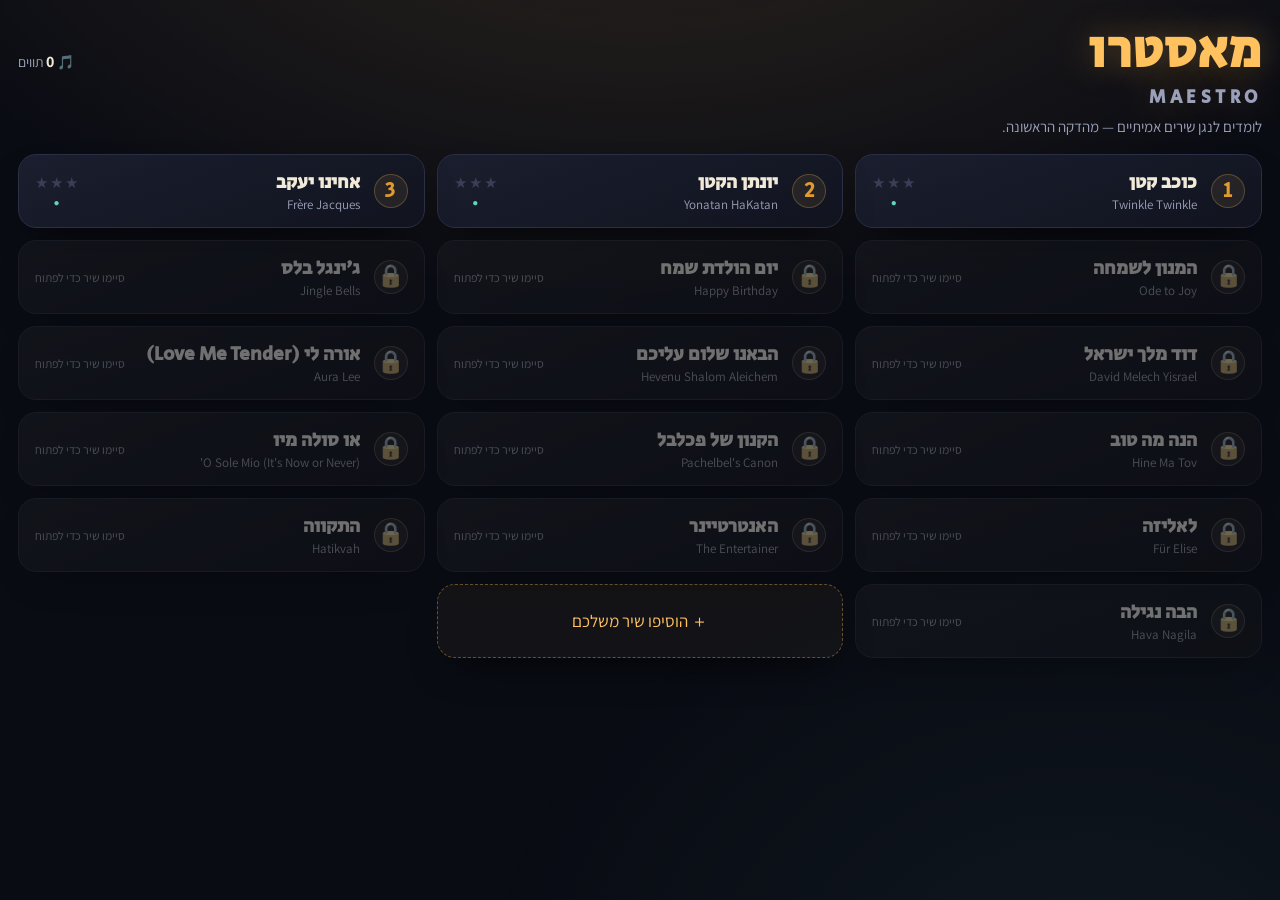
<file: index.html>
<!DOCTYPE html>
<html lang="he" dir="rtl">
<head>
  <meta charset="UTF-8">
  <meta name="viewport" content="width=device-width, initial-scale=1, maximum-scale=1, user-scalable=no, viewport-fit=cover">
  <meta name="theme-color" content="#0a0c14">
  <title>מאסטרו — לומדים לנגן</title>
  <link rel="manifest" href="manifest.webmanifest">
  <link rel="apple-touch-icon" href="icons/apple-touch-icon.png">
  <meta name="apple-mobile-web-app-capable" content="yes">
  <meta name="apple-mobile-web-app-status-bar-style" content="black-translucent">
  <meta name="apple-mobile-web-app-title" content="מאסטרו">
  <link rel="preconnect" href="https://fonts.googleapis.com">
  <link rel="preconnect" href="https://fonts.gstatic.com" crossorigin>
  <link href="https://fonts.googleapis.com/css2?family=Secular+One&family=Assistant:wght@400;600;700&display=swap" rel="stylesheet">
  <link rel="stylesheet" href="styles.css">
</head>
<body>
  <div id="app"></div>
  <canvas id="fx-canvas"></canvas>
  <script src="engine.js"></script>
  <script src="songs.js"></script>
  <script src="audio.js"></script>
  <script src="ui.js"></script>
  <script>
    // PWA offline support — guarded so double-clicking index.html (file://) still works
    if ('serviceWorker' in navigator && location.protocol.startsWith('http')) {
      addEventListener('load', () => navigator.serviceWorker.register('./sw.js').catch(() => {}));
    }
  </script>
</body>
</html>
</file>
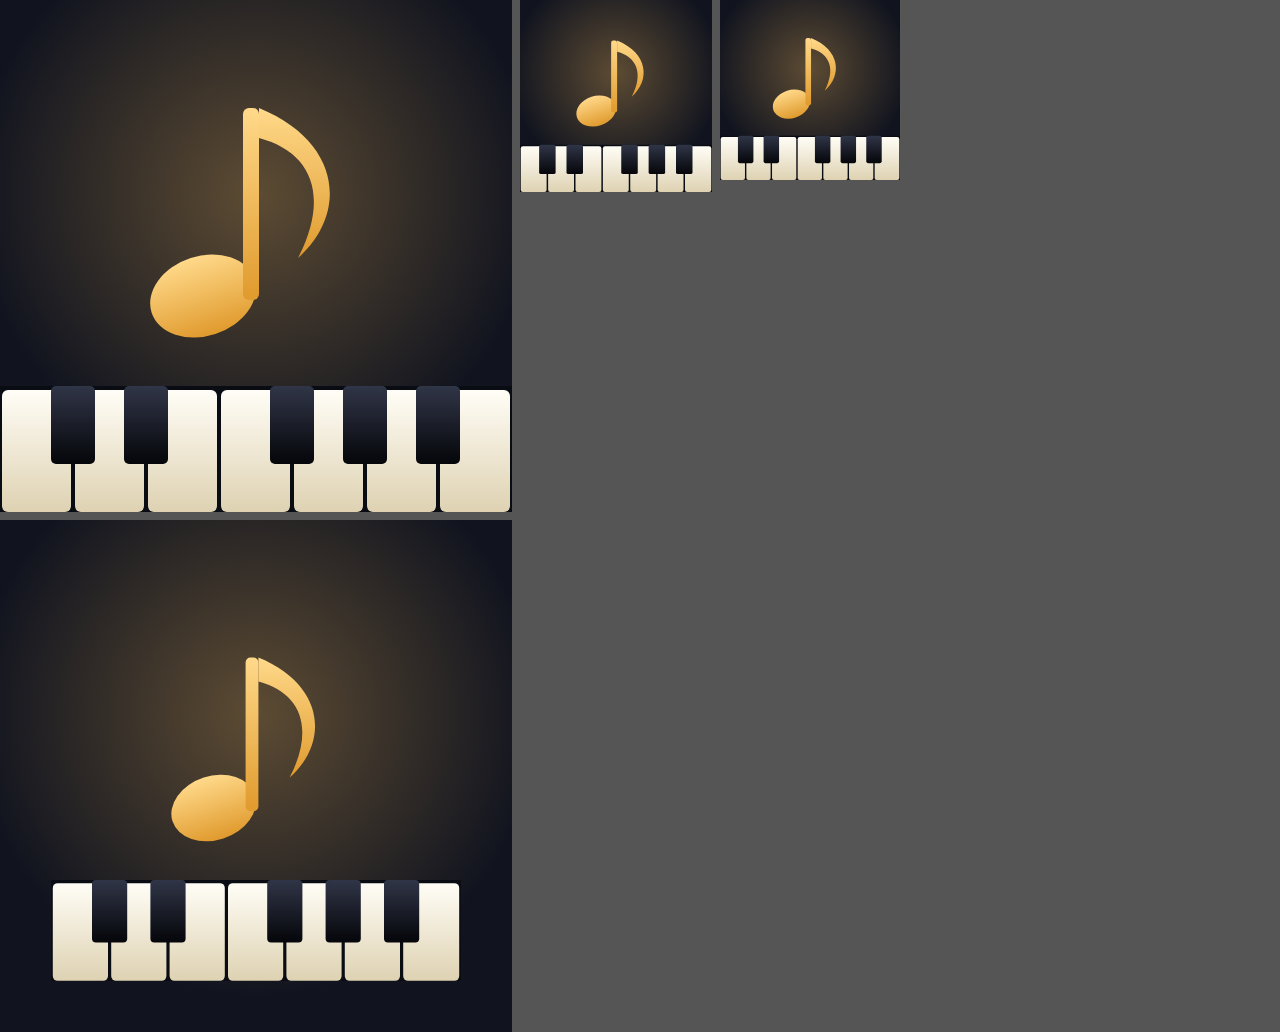
<file: tools/icon-source.html>
<!DOCTYPE html>
<html>
<head>
<meta charset="UTF-8">
<style>
  body { margin: 0; background: #555; display: flex; flex-wrap: wrap; gap: 8px; }
  .box { display: block; line-height: 0; }
  #i512, #imask { width: 512px; height: 512px; }
  #i192 { width: 192px; height: 192px; }
  #i180 { width: 180px; height: 180px; }
  svg { width: 100%; height: 100%; display: block; }
</style>
</head>
<body>
<template id="art">
  <svg viewBox="0 0 512 512" xmlns="http://www.w3.org/2000/svg">
    <defs>
      <linearGradient id="gold" x1="0" y1="0" x2="0" y2="1">
        <stop offset="0" stop-color="#ffd98a"/>
        <stop offset="1" stop-color="#e09a2d"/>
      </linearGradient>
      <radialGradient id="glow" cx="0.5" cy="0.38" r="0.55">
        <stop offset="0" stop-color="#ffc25e" stop-opacity="0.32"/>
        <stop offset="1" stop-color="#ffc25e" stop-opacity="0"/>
      </radialGradient>
      <linearGradient id="ivory" x1="0" y1="0" x2="0" y2="1">
        <stop offset="0" stop-color="#fffdf6"/>
        <stop offset="1" stop-color="#ded2b2"/>
      </linearGradient>
      <linearGradient id="ebony" x1="0" y1="0" x2="0" y2="1">
        <stop offset="0" stop-color="#303547"/>
        <stop offset="1" stop-color="#05060a"/>
      </linearGradient>
    </defs>
    <rect width="512" height="512" fill="#11141f"/>
    <rect width="512" height="512" fill="url(#glow)"/>
    <g id="content">
      <!-- eighth note -->
      <g fill="url(#gold)">
        <ellipse cx="203" cy="296" rx="54" ry="40" transform="rotate(-18 203 296)"/>
        <rect x="243" y="108" width="16" height="192" rx="6"/>
        <path d="M259,108 C342,142 348,214 298,258 C330,196 312,152 259,138 Z"/>
      </g>
      <!-- keyboard strip -->
      <g>
        <rect x="0" y="386" width="512" height="126" fill="#0a0c14"/>
        <rect x="2"   y="390" width="69" height="122" rx="6" fill="url(#ivory)"/>
        <rect x="75"  y="390" width="69" height="122" rx="6" fill="url(#ivory)"/>
        <rect x="148" y="390" width="69" height="122" rx="6" fill="url(#ivory)"/>
        <rect x="221" y="390" width="69" height="122" rx="6" fill="url(#ivory)"/>
        <rect x="294" y="390" width="69" height="122" rx="6" fill="url(#ivory)"/>
        <rect x="367" y="390" width="69" height="122" rx="6" fill="url(#ivory)"/>
        <rect x="440" y="390" width="70" height="122" rx="6" fill="url(#ivory)"/>
        <rect x="51"  y="386" width="44" height="78" rx="5" fill="url(#ebony)"/>
        <rect x="124" y="386" width="44" height="78" rx="5" fill="url(#ebony)"/>
        <rect x="270" y="386" width="44" height="78" rx="5" fill="url(#ebony)"/>
        <rect x="343" y="386" width="44" height="78" rx="5" fill="url(#ebony)"/>
        <rect x="416" y="386" width="44" height="78" rx="5" fill="url(#ebony)"/>
      </g>
    </g>
  </svg>
</template>
<div class="box" id="i512"></div>
<div class="box" id="i192"></div>
<div class="box" id="i180"></div>
<div class="box" id="imask"></div>
<script>
  const tpl = document.getElementById('art');
  for (const id of ['i512', 'i192', 'i180', 'imask']) {
    const svg = tpl.content.firstElementChild.cloneNode(true);
    if (id === 'imask') {
      // maskable: keep content inside the 80% safe zone
      const g = svg.querySelector('#content');
      g.setAttribute('transform', 'translate(51.2 51.2) scale(0.8)');
    }
    document.getElementById(id).appendChild(svg);
  }
</script>
</body>
</html>
</file>
<file: styles.css>
/* ============ MAESTRO — "Night Stage" design system ============ */
:root {
  --stage-0: #0a0c14;          /* deepest backdrop */
  --stage-1: #11141f;          /* panels */
  --stage-2: #1a1e2e;          /* raised cards */
  --line: #2a2f44;
  --ink: #f2ead8;              /* warm ivory text */
  --ink-dim: #9aa0b8;
  --gold: #ffc25e;             /* spotlight amber */
  --gold-deep: #e09a2d;
  --teal: #5fd4c4;             /* secondary accent */
  --rose: #ff7a8a;             /* miss / warmth, never harsh red */
  --good: #9be37a;
  --key-ivory: #f7f2e6;
  --key-ivory-down: #e8ddc2;
  --key-ebony: #1c1f2b;
  --shadow-deep: 0 18px 40px -18px rgba(0, 0, 0, .85);
  --radius: 18px;
  --font-display: 'Secular One', 'Arial Hebrew', 'Segoe UI', sans-serif;
  --font-body: 'Assistant', 'Segoe UI', 'Arial Hebrew', sans-serif;
}

* { box-sizing: border-box; -webkit-tap-highlight-color: transparent; }
html, body { height: 100%; }
body {
  margin: 0;
  font-family: var(--font-body);
  background: var(--stage-0);
  color: var(--ink);
  overflow: hidden;
  direction: rtl;
  user-select: none;
  -webkit-user-select: none;
}

/* stage spotlight atmosphere */
body::before {
  content: '';
  position: fixed; inset: 0;
  background:
    radial-gradient(120vmax 70vmax at 50% -20%, rgba(255, 194, 94, .14), transparent 55%),
    radial-gradient(80vmax 60vmax at 85% 110%, rgba(95, 212, 196, .06), transparent 60%);
  pointer-events: none;
  z-index: 0;
}

#app { position: relative; z-index: 1; height: 100dvh; display: flex; flex-direction: column; }

.screen { flex: 1; display: flex; flex-direction: column; min-height: 0; animation: rise .35s ease both; }
@keyframes rise { from { opacity: 0; transform: translateY(10px); } to { opacity: 1; transform: none; } }

/* ============ HOME ============ */
.home { padding: max(14px, env(safe-area-inset-top)) 18px 18px; overflow-y: auto; }
.home-head { display: flex; align-items: baseline; justify-content: space-between; margin-bottom: 4px; }
.logo {
  font-family: var(--font-display);
  font-size: clamp(34px, 9vw, 52px);
  letter-spacing: .02em;
  color: var(--gold);
  text-shadow: 0 0 34px rgba(255, 194, 94, .35);
  margin: 0;
}
.logo small { font-size: .35em; color: var(--ink-dim); letter-spacing: .25em; display: block; margin-top: -6px; }
.stats { display: flex; gap: 14px; font-size: 14px; color: var(--ink-dim); }
.stats b { color: var(--ink); font-size: 16px; }
.tagline { color: var(--ink-dim); margin: 2px 0 18px; font-size: 15px; }

.setlist { display: grid; grid-template-columns: 1fr; gap: 12px; padding-bottom: 24px; }
@media (min-width: 700px) { .setlist { grid-template-columns: 1fr 1fr; } }
@media (min-width: 1100px) { .setlist { grid-template-columns: 1fr 1fr 1fr; } }

.song-card {
  display: flex; align-items: center; gap: 14px;
  background: linear-gradient(160deg, var(--stage-2), var(--stage-1));
  border: 1px solid var(--line);
  border-radius: var(--radius);
  padding: 14px 16px;
  cursor: pointer;
  transition: transform .15s ease, border-color .15s ease, box-shadow .15s ease;
  box-shadow: var(--shadow-deep);
  text-align: right;
  width: 100%;
  color: inherit;
  font: inherit;
}
.song-card:not(.locked):hover, .song-card:not(.locked):focus-visible {
  transform: translateY(-2px);
  border-color: rgba(255, 194, 94, .5);
  outline: none;
}
.song-card:not(.locked):active { transform: scale(.985); }
.song-card.locked { opacity: .45; cursor: default; filter: saturate(.4); }

.song-num {
  font-family: var(--font-display);
  font-size: 22px; color: var(--gold-deep);
  min-width: 34px; height: 34px; border-radius: 50%;
  display: flex; align-items: center; justify-content: center;
  background: rgba(255, 194, 94, .08);
  border: 1px solid rgba(255, 194, 94, .25);
}
.song-info { flex: 1; min-width: 0; }
.song-he { font-family: var(--font-display); font-size: 19px; margin: 0; }
.song-en { color: var(--ink-dim); font-size: 13px; direction: ltr; text-align: right; }
.song-meta { display: flex; flex-direction: column; align-items: center; gap: 4px; }
.stars { color: var(--gold); font-size: 15px; letter-spacing: 2px; white-space: nowrap; }
.stars .off { color: #3a3f58; }
.tier-dots { font-size: 10px; color: var(--teal); letter-spacing: 2px; }
.lock-hint { font-size: 12px; color: var(--ink-dim); }

/* ============ SONG SCREEN ============ */
.song-screen { gap: 0; }
.topbar {
  display: flex; align-items: center; gap: 10px;
  padding: max(10px, env(safe-area-inset-top)) 14px 8px;
}
.btn-ghost {
  background: none; border: 1px solid var(--line); color: var(--ink);
  border-radius: 12px; padding: 8px 14px; font: inherit; font-size: 15px;
  cursor: pointer; transition: border-color .15s;
}
.btn-ghost:hover { border-color: var(--gold); }
.btn-ghost.on { border-color: var(--gold); color: var(--gold); }
.song-title { font-family: var(--font-display); font-size: 19px; margin: 0; flex: 1; text-align: center; }
.midi-badge { font-size: 13px; color: var(--teal); display: none; }
.midi-badge.on { display: block; }

.mode-tabs {
  display: flex; gap: 6px; padding: 4px; margin: 4px 14px 8px;
  background: var(--stage-1); border: 1px solid var(--line); border-radius: 14px;
}
.mode-tab {
  flex: 1; padding: 9px 4px; border: none; border-radius: 10px;
  background: none; color: var(--ink-dim); font: inherit; font-size: 15px;
  cursor: pointer; transition: all .18s; position: relative;
}
.mode-tab.active { background: linear-gradient(160deg, var(--gold), var(--gold-deep)); color: #251a05; font-weight: 700; }
.mode-tab:disabled { opacity: .35; cursor: default; }
.mode-tab .mode-stars { display: block; font-size: 10px; letter-spacing: 1px; }

.stage-area { flex: 1; position: relative; min-height: 0; margin: 0 8px; }
#notes-canvas { position: absolute; inset: 0; width: 100%; height: 100%; border-radius: 14px; }

.hud {
  position: absolute; top: 10px; right: 12px; left: 12px;
  display: flex; justify-content: space-between; align-items: flex-start;
  pointer-events: none; z-index: 3;
}
.phrase-pill {
  background: rgba(17, 20, 31, .8); border: 1px solid var(--line);
  border-radius: 999px; padding: 6px 14px; font-size: 14px; backdrop-filter: blur(6px);
}
.phrase-pill .pass-dots { color: var(--gold); letter-spacing: 3px; margin-inline-start: 8px; }
.combo-box { text-align: left; min-height: 54px; }
.combo-num {
  font-family: var(--font-display); font-size: 38px; line-height: 1;
  color: var(--gold); text-shadow: 0 0 26px rgba(255, 194, 94, .5);
  transform-origin: top left;
}
.combo-num.bump { animation: comboBump .25s ease; }
@keyframes comboBump { 40% { transform: scale(1.25) rotate(-3deg); } }
.combo-label { font-size: 12px; color: var(--ink-dim); }

.praise {
  position: absolute; top: 34%; left: 0; right: 0; text-align: center;
  font-family: var(--font-display); font-size: clamp(26px, 7vw, 44px);
  color: var(--teal); text-shadow: 0 0 30px rgba(95, 212, 196, .5);
  opacity: 0; pointer-events: none; z-index: 4;
}
.praise.pop { animation: praisePop 1s ease both; }
@keyframes praisePop {
  0% { opacity: 0; transform: scale(.6) translateY(14px); }
  18% { opacity: 1; transform: scale(1.08); }
  32% { transform: scale(1); }
  75% { opacity: 1; }
  100% { opacity: 0; transform: translateY(-18px); }
}

.controls {
  display: flex; align-items: center; gap: 10px;
  padding: 8px 14px; flex-wrap: wrap;
}
.ctl { display: flex; align-items: center; gap: 8px; font-size: 13px; color: var(--ink-dim); }
input[type=range] { accent-color: var(--gold); width: 110px; }

/* ============ PIANO ============ */
.piano-wrap {
  padding: 0 8px max(8px, env(safe-area-inset-bottom));
  touch-action: none;
}
.piano {
  position: relative; height: clamp(150px, 24dvh, 230px);
  display: flex; border-radius: 12px 12px 16px 16px; overflow: hidden;
  box-shadow: 0 -10px 30px -12px rgba(0, 0, 0, .7), inset 0 4px 0 rgba(0,0,0,.35);
  direction: ltr; /* keys always low→high left→right like a real piano */
}
.key-w {
  flex: 1; position: relative; border: none; cursor: pointer;
  background: linear-gradient(180deg, #fffdf6 0%, var(--key-ivory) 70%, #ded2b2 100%);
  border-inline-start: 1px solid #b8ad90;
  border-radius: 0 0 7px 7px;
  transition: background .06s;
}
.key-w.down { background: linear-gradient(180deg, #f4ecd6, var(--key-ivory-down)); box-shadow: inset 0 6px 14px rgba(0,0,0,.22); }
.key-w.hint { background: linear-gradient(180deg, #fff3d4, #ffd98a 75%, #efb957 100%); animation: hintGlow 1s ease-in-out infinite; }
@keyframes hintGlow { 50% { filter: brightness(1.12); } }
.key-b {
  position: absolute; top: 0; width: var(--bw, 8%); height: 62%;
  background: linear-gradient(180deg, #303547, var(--key-ebony) 80%, #000);
  border-radius: 0 0 6px 6px; border: none; cursor: pointer;
  box-shadow: 0 4px 8px rgba(0, 0, 0, .6);
  z-index: 2; transition: background .06s;
}
.key-b.down { background: linear-gradient(180deg, #23273a, #0d0f18); height: 61%; }
.key-b.hint { background: linear-gradient(180deg, #8a6a25, #5d4310); animation: hintGlow 1s ease-in-out infinite; }
.key-label {
  position: absolute; bottom: 7px; left: 0; right: 0; text-align: center;
  font-size: 12px; color: #7a6f52; pointer-events: none; font-weight: 600;
}
.key-b .key-label { color: #8d93ad; bottom: 5px; font-size: 10px; }
.kbd-label {
  position: absolute; bottom: 26px; left: 0; right: 0; text-align: center;
  font-size: 10px; color: #b3a987; pointer-events: none;
  text-transform: uppercase; font-family: monospace;
}

/* ============ RESULTS OVERLAY ============ */
.overlay {
  position: fixed; inset: 0; z-index: 20;
  background: rgba(8, 10, 18, .78); backdrop-filter: blur(8px);
  display: flex; align-items: center; justify-content: center;
  animation: rise .3s ease both;
}
.results {
  background: linear-gradient(165deg, var(--stage-2), var(--stage-1));
  border: 1px solid var(--line); border-radius: 24px;
  padding: 30px 34px; text-align: center; max-width: 380px; width: calc(100% - 48px);
  box-shadow: var(--shadow-deep);
}
.results h2 { font-family: var(--font-display); font-size: 28px; margin: 0 0 4px; color: var(--gold); }
.results .sub { color: var(--ink-dim); margin: 0 0 16px; }
.big-stars { font-size: 44px; letter-spacing: 8px; color: var(--gold); min-height: 56px; }
.big-stars .off { color: #2e3450; }
.big-stars span { display: inline-block; }
.big-stars .lit { animation: starPop .5s cubic-bezier(.2, 2.2, .4, 1) both; }
@keyframes starPop { from { transform: scale(0) rotate(-40deg); } }
.acc-line { font-size: 38px; font-family: var(--font-display); margin: 6px 0 2px; }
.result-grid { display: flex; justify-content: center; gap: 18px; margin: 14px 0 20px; font-size: 14px; color: var(--ink-dim); }
.result-grid b { display: block; font-size: 19px; color: var(--ink); }
.result-grid .p b { color: var(--good); }
.result-grid .m b { color: var(--rose); }
.btn-row { display: flex; gap: 10px; justify-content: center; }
.btn-main {
  background: linear-gradient(160deg, var(--gold), var(--gold-deep)); color: #251a05;
  border: none; border-radius: 14px; padding: 12px 26px;
  font: inherit; font-size: 17px; font-weight: 700; cursor: pointer;
  box-shadow: 0 8px 24px -8px rgba(255, 194, 94, .5);
  transition: transform .12s;
}
.btn-main:hover { transform: translateY(-1px); }
.btn-main:active { transform: scale(.97); }

#fx-canvas { position: fixed; inset: 0; pointer-events: none; z-index: 30; }

/* ============ ADD-SONG FORM ============ */
.add-card {
  justify-content: center; color: var(--gold); font-size: 17px;
  border-style: dashed; border-color: rgba(255, 194, 94, .35);
  background: rgba(255, 194, 94, .04);
}
.del-custom {
  position: absolute; top: 8px; left: 10px;
  color: var(--ink-dim); font-size: 14px; padding: 4px 7px; border-radius: 8px;
}
.del-custom:hover { color: var(--rose); background: rgba(255, 122, 138, .12); }
.song-card { position: relative; }
.add-form { display: flex; flex-direction: column; gap: 14px; max-width: 560px; }
.add-form label { display: flex; flex-direction: column; gap: 6px; font-size: 14px; color: var(--ink-dim); }
.add-form input, .add-form textarea {
  background: var(--stage-1); border: 1px solid var(--line); border-radius: 12px;
  color: var(--ink); font: inherit; padding: 11px 14px; resize: vertical;
}
.add-form input:focus, .add-form textarea:focus { outline: none; border-color: var(--gold); }
.form-err { color: var(--rose); font-size: 14px; min-height: 20px; }

.toast {
  position: fixed; bottom: calc(env(safe-area-inset-bottom) + 24px); left: 50%;
  transform: translateX(-50%);
  background: var(--stage-2); border: 1px solid var(--gold); color: var(--ink);
  border-radius: 999px; padding: 10px 22px; font-size: 15px; z-index: 40;
  animation: toastIn 3s ease both;
}
@keyframes toastIn {
  0% { opacity: 0; transform: translate(-50%, 16px); }
  10%, 85% { opacity: 1; transform: translate(-50%, 0); }
  100% { opacity: 0; }
}

@media (max-width: 420px) {
  .controls { gap: 6px; padding: 6px 10px; }
  .btn-ghost { padding: 7px 10px; font-size: 13px; }
  .song-title { font-size: 16px; }
}
</file>
